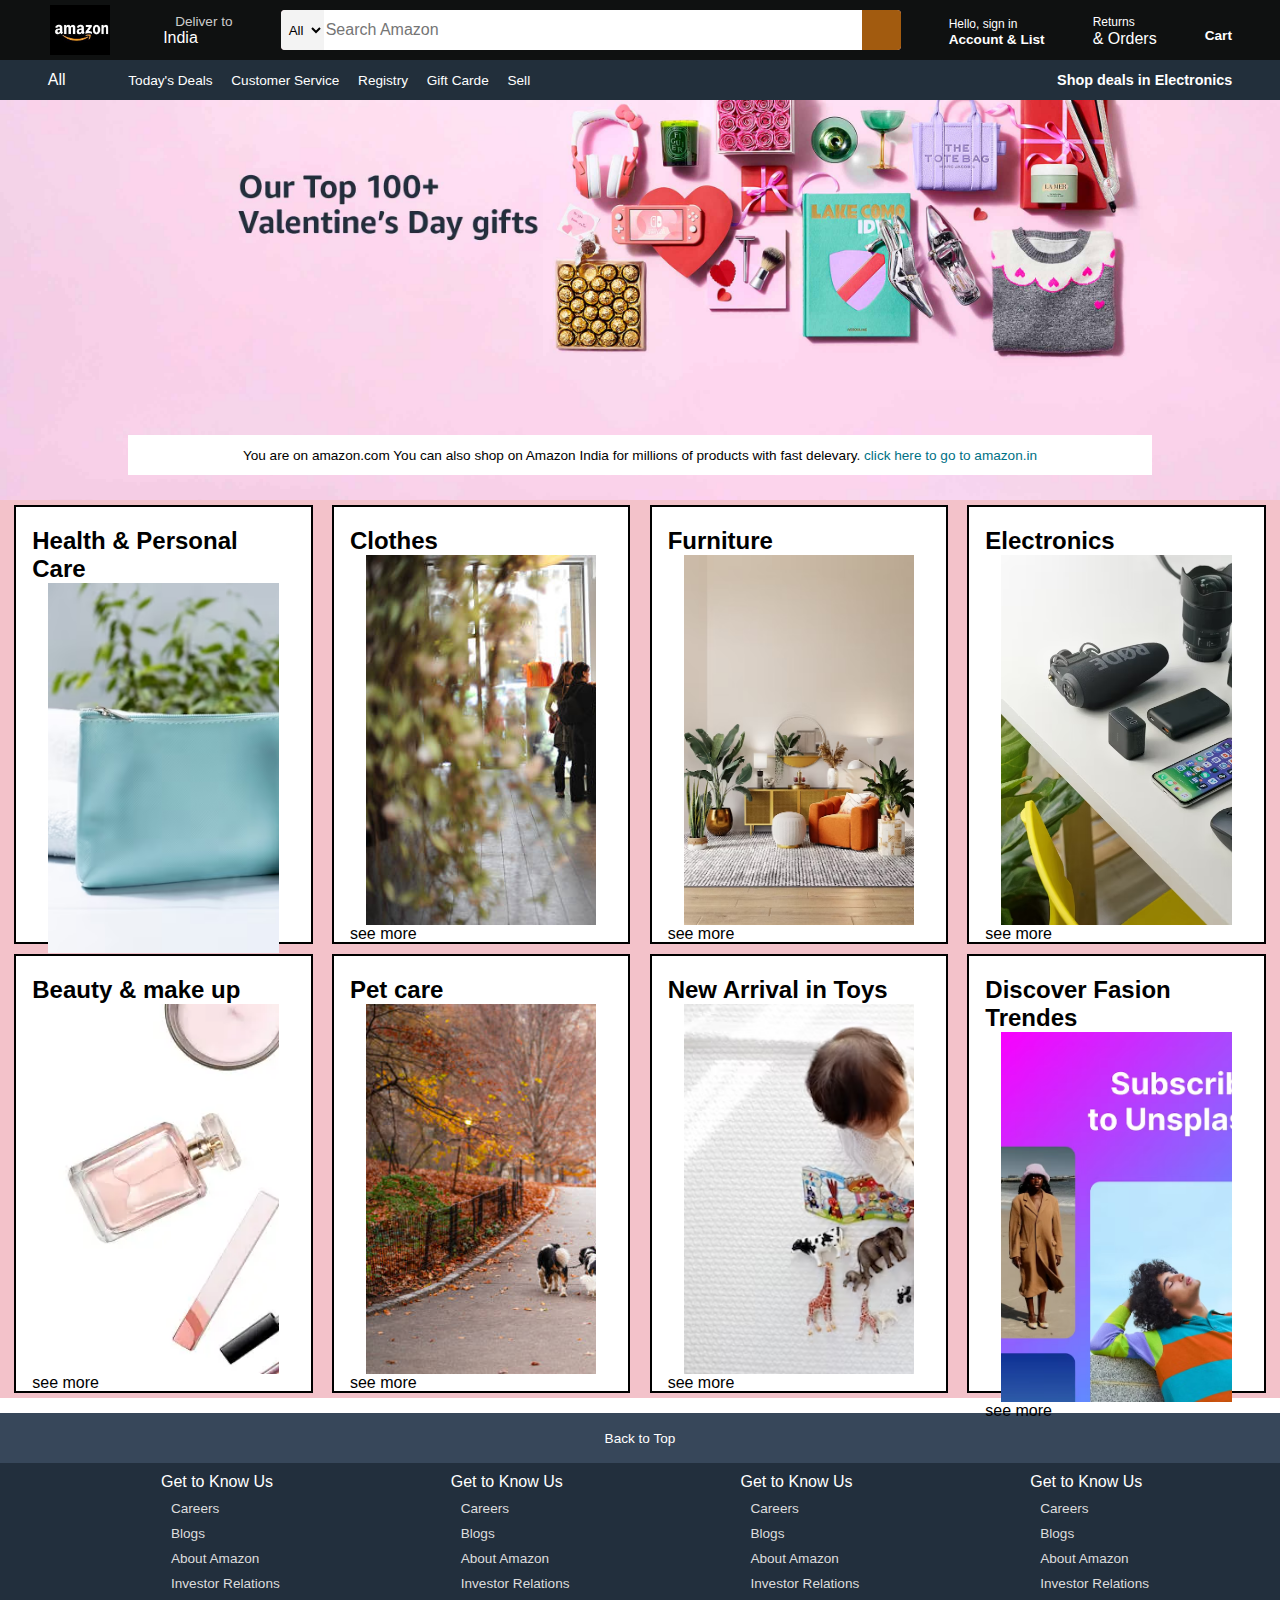
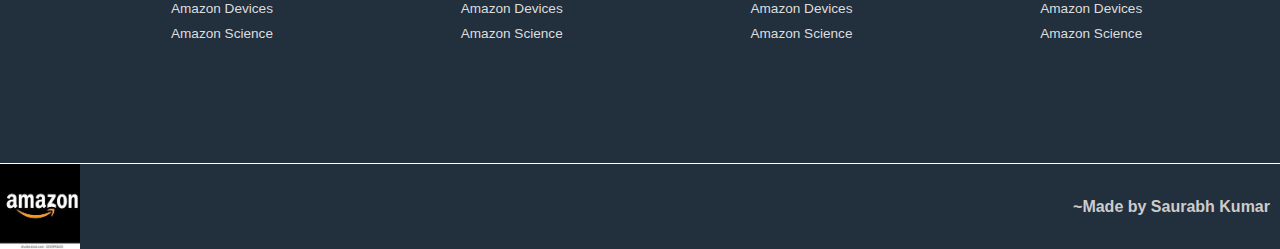
<file: cssTutorial/index1.html>
<!DOCTYPE html>
<html lang="en">
<head>
    <meta charset="UTF-8">
    <meta name="viewport" content="width=device-width, initial-scale=1.0">
    <link rel="stylesheet" href="style.css">
    <link rel="stylesheet" href="https://cdnjs.cloudflare.com/ajax/libs/font-awesome/6.5.1/css/all.min.css" integrity="sha512-DTOQO9RWCH3ppGqcWaEA1BIZOC6xxalwEsw9c2QQeAIftl+Vegovlnee1c9QX4TctnWMn13TZye+giMm8e2LwA==" crossorigin="anonymous" referrerpolicy="no-referrer" />
    <title>Amazon</title>
</head>
<body>
<header>
     <div class="navbar">
        <div class="nav-logo border">
            <div class="logo"></div>
        </div>
        <div class="nav-address border">
            <p  class="add-first">Deliver to</p>
            <div class="add-icon">
                <i class="fa-solid fa-location-dot"></i>
                <p class="add-second">India</p>
            </div> 
        </div>
         <div class="nav-search">
            <select class="search-select">
                <option>All</option>
            </select>
            <input placeholder="Search Amazon" class="search-input">
            <div class="search-icon"><i class="fa-solid fa-magnifying-glass"></i></div>
    
         </div>
         <div class="nav-singin border">
            <p><span>Hello, sign in</span></p>
            <p class="nav-second">Account & List</p>
         </div>
         <div class="nav-return border">
            <p><span>Returns</span></p>
            <p class="nav-oder"> & Orders</p>
         </div>
         <div class="nav-cart border">
            <i class="fa-solid fa-cart-shopping"></i>
             Cart
         </div>
     
         </div>
            <div class="panel">
            <div class="panel-all">
            <i class="fa-solid fa-bars"></i>
            All
        </div>
         <div class="panel-ops">
            <p>Today's Deals</p>
            <p>Customer Service</p>
            <p>Registry</p>
            <p>Gift Carde</p>
            <p>Sell</p>
         </div> 
         <div class="panel-deal">
            Shop deals in Electronics
         </div>       
</header>

<div class="hero-section">
    <div class="hero-masg">
        <p>You are on amazon.com You can also shop on Amazon India for millions of products with fast delevary. <a> click here to go to amazon.in </a></p>
    </div>
</div>
<div class="shop-section">
    <div class="box1 box">
        <div class="box-content">
            <h2>Health & Personal Care</h2>
        <div class="box-img" style="background-image: url('box1.avif');"></div>
        <p>see more</p>
        </div>
    </div>
    <div class="box2 box"><div class="box-content">
        <h2>Clothes</h2>
    <div class="box-img" style="background-image: url('clotheshd.jpg');"></div>
    <p>see more</p>
    </div></div>
    <div class="box3 box"><div class="box-content">
        <h2> Furniture</h2>
    <div class="box-img" style="background-image: url('furniturehd.avif');"></div>
    <p>see more</p>
    </div></div>
    <div class="box4 box"><div class="box-content">
        <h2>Electronics</h2>
    <div class="box-img" style="background-image: url('electrinicshd.avif');"></div>
    <p>see more</p>
    </div></div> 
    <div class="box1 box">
        <div class="box-content">
            <h2>Beauty & make up</h2>
        <div class="box-img" style="background-image: url('beautyhd.webp');"></div>
        <p>see more</p>
        </div>
    </div>
    <div class="box2 box"><div class="box-content">
        <h2>Pet care</h2>
         <div class="box-img" style="background-image: url('petcarehd.jpg');"></div>
    <p>see more</p>
    </div></div>
    <div class="box3 box"><div class="box-content">
        <h2>New Arrival in Toys</h2>
    <div class="box-img" style="background-image: url('toyshd.avif');"></div>
    <p>see more</p>
    </div></div>
    <div class="box4 box"><div class="box-content">
        <h2>Discover Fasion Trendes</h2>
    <div class="box-img" style="background-image: url('fasionhd.avif');"></div>
    <p>see more</p>
    </div></div> 
</div>
<footer>
  <div class="foot-panel1">
    Back to Top
  </div> 
   <div class="foot-panel2">
    <ul>
        <p>Get to Know Us</p>
        <a>Careers</a>
        <a>Blogs</a>
        <a>About Amazon</a>
        <a>Investor Relations</a>
        <a>Amazon Devices</a>
        <a>Amazon Science</a>
    </ul>
    <ul>
        <p>Get to Know Us</p>
        <a>Careers</a>
        <a>Blogs</a>
        <a>About Amazon</a>
        <a>Investor Relations</a>
        <a>Amazon Devices</a>
        <a>Amazon Science</a>
    </ul>
    <ul>
        <p>Get to Know Us</p>
        <a>Careers</a>
        <a>Blogs</a>
        <a>About Amazon</a>
        <a>Investor Relations</a>
        <a>Amazon Devices</a>
        <a>Amazon Science</a>
    </ul>
    <ul>
        <p>Get to Know Us</p>
        <a>Careers</a>
        <a>Blogs</a>
        <a>About Amazon</a>
        <a>Investor Relations</a>
        <a>Amazon Devices</a>
        <a>Amazon Science</a>
    </ul>
   </div>
   <div>
    <div class="footer-content">
        <!-- Add the Amazon logo here -->
        <img src="amazon-logo.jpeg" alt="Amazon Logo">
        <p class="m">~Made by Saurabh Kumar </p>
    </div>
   </div>
</footer>
</body>
</html>
</file>
<file: cssTutorial/style.css>
*{
    margin: 0;
    font-family: Arial;
    border: border-box;
}
.navbar{
    height: 60px;
    background-color:#0f1111 ;
    display: flex;
    color: white;
    align-items: center;
    justify-content: space-evenly;
}
.nav-logo{
    height: 50px;
    width: 60px;
    border: 2px solid transparent;
}

.logo{
    background-image: url("amazon-logo.jpeg");
    background-size: cover;
    height: 50px;
    width: 100%;
}

.border:hover{
    border: 2px solid white;
}
.add-first{
color: #cccccc;
font-size: 0.85rem;
margin-left: 15px;
}
.add-second{
font-size: 1rem;
margin-left: 3px;
}
.add-icon{
    display: flex;
    align-items: center;
}
/**box3**/
.nav-search{
    display: flex;
    justify-content: space-evenly;
    background-color: pink;
    width: 620px;
    height: 40px;
    border-radius: 4px;
}
.search-select{
    background-color: #f3f3f3;
    width: 50px;
    text-align: center;
    border-top-left-radius: 4px;
    border-bottom-left-radius: 4px;
    border: none;
}
.search-input{
    width: 100%;
    font-size: 1rem;
    border: none;
}
.search-icon{
    width: 45px;
    display: flex;
    justify-content: center;
    align-items: center;
    font-size: 1.2rem;
    background-color: rgb(162, 91, 15);
    border-top-right-radius:4px ;
    border-bottom-right-radius:4px ;
    color: #0f1111;
}
.nav-search:hover{
border: 2px solid orange;
}
/**box4**/
span{
    font-size: 0.75rem;
}
.nav-second{
    font-size:0.85rem ;
    font-weight: 700;
}
/**box6**/
.nav-cart i {
font-size: 30px;

}
.nav-cart{
    font-size: 0.85rem;
    font-weight: 700;
}
/**panel**/
.panel{
    height: 40px;
    background-color: #222f3b;
    display: flex;
    color: white;
    align-items: center;
    justify-content: space-evenly;
}
.panel-ops p{
    display: inline;
    margin-left: 15px;
}
.panel-ops{
    width: 70%;
    font-size: 0.85rem;
}
.panel-deal{
    font-size: 0.9rem;
    font-weight: 700;
}
/**hero-section**/
.hero-section{
    background-image: url("hero.jpg");
    background-size: cover;
    height: 400px;
    display: flex;
    justify-content: center;
    align-items: end;
}

.hero-masg{
    background-color: white;
    color: black;
    height: 40px;
    display: flex;
    justify-content: center;
    align-items: center;
    font-size: 0.85rem;
    width: 80%;
    margin: 25px;

}
.hero-masg a{
    color: #007185;
}
/**shop=section**/
.shop-section{
    display: flex;
    flex-wrap: wrap;
    justify-content: space-evenly;
    background-color: rgba(239, 173, 184, 0.747);
}
.box{
    border: 2px solid black;
    height: 400px;
    width: 23%;
    background-color: white;
    padding: 20px 0px 15px;
    margin: 5px;
}
.box-img{
    height: 370px;
    background-size: cover;
    margin-left: 1rem;
    margin-right: 1rem;
}
.box-content{
    margin-left: 1rem;
    margin-right: 1rem;
}
/**footer**/
footer{
    margin-top: 15px;
}

.foot-panel1{
background-color:#37475a ;
color: white;
height: 50px;
display: flex;
justify-content: center;
align-items: center;
font-size: 0.85rem;
}
.foot-panel2{
    background-color:#222f3d ;
    color: white;
    height: 300px;
    display: flex;
    justify-content: space-evenly;
}
ul{
    margin-top: 10px;
}
ul a{
    display: block;
    font-size: 0.85rem;
    margin: 10px;
    color: #dddddd;
}

.footer-content {
    background-color: #222f3d;
    border-top: 0.5px solid white;
    height: 85px;
    display: flex;
    align-items: center;
    justify-content: space-between;
}

img {
    height: 85px; /* Adjust the height according to your design */
    width: 80px;

    justify-content: left;
}
.m {
    margin-right: 10px;
    color: #cccccc;
    font-weight: 700;
}
</file>
